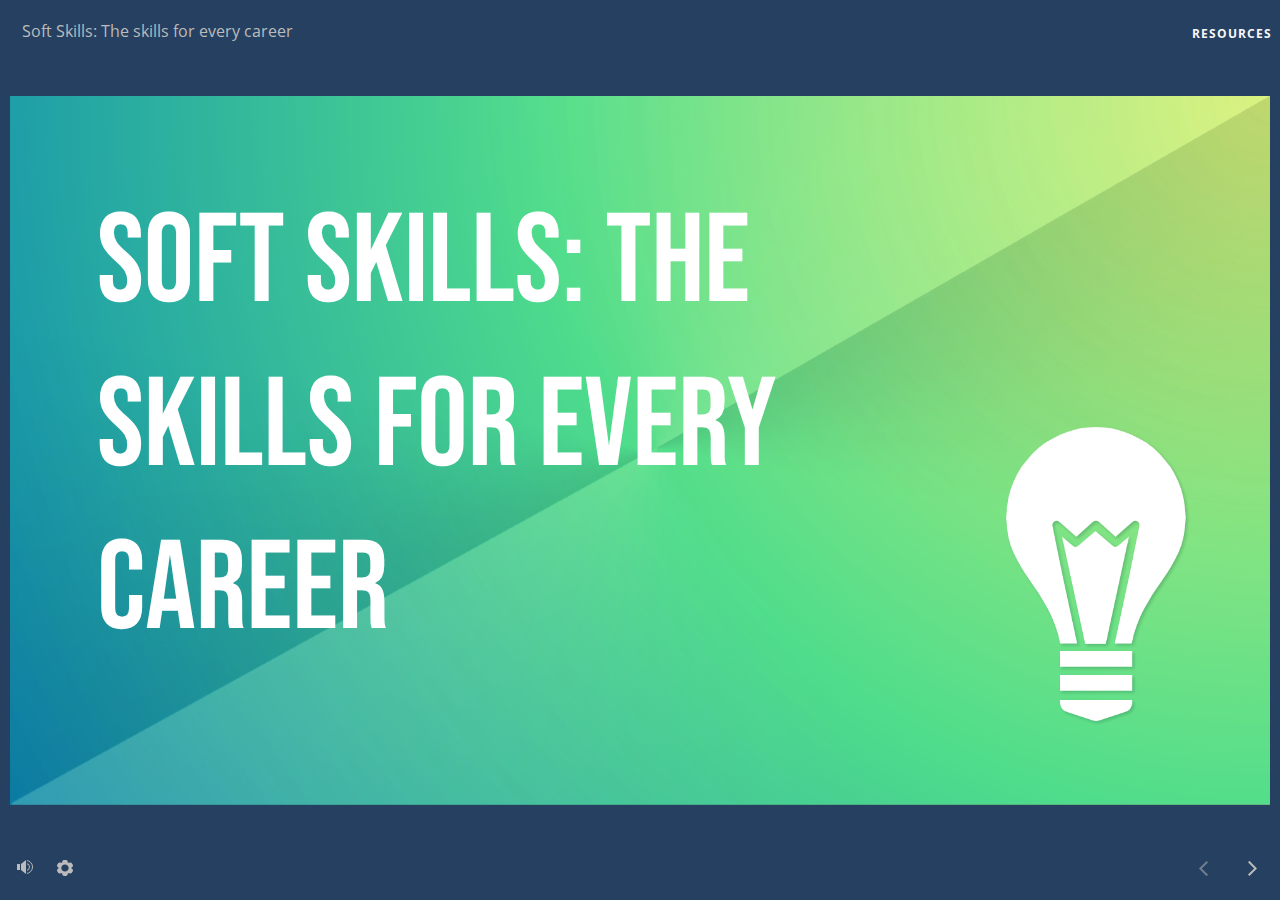
<file: index.html>
<!doctype html>
<html lang="en-US">
<head>
  <meta charset="utf-8">
  <!-- Created using Storyline 360 - http://www.articulate.com  -->
  <!-- version: 3.63.27674.0 -->
  <title>Soft Skills: The skills for every career</title>
  <meta http-equiv="x-ua-compatible" content="IE=edge"/>
  <meta name="viewport" content="width=device-width,initial-scale=1,user-scalable=no,shrink-to-fit=no,minimal-ui"/>
  <meta name="apple-mobile-web-app-capable" content="yes"/>
  <style>
    html, body { height: 100%; padding: 0; margin: 0 }
    #app { height: 100%; width: 100%; }
  </style>
  
  <script>window.THREE = { };</script>
</head>
<body style="background: #254061" class="cs-HTML theme-unified">
  <!-- 360 -->
  <script>!function(e){var i=/iPhone/i,o=/iPod/i,n=/iPad/i,t=/(?=.*\bAndroid\b)(?=.*\bMobile\b)/i,d=/Android/i,s=/(?=.*\bAndroid\b)(?=.*\bSD4930UR\b)/i,b=/(?=.*\bAndroid\b)(?=.*\b(?:KFOT|KFTT|KFJWI|KFJWA|KFSOWI|KFTHWI|KFTHWA|KFAPWI|KFAPWA|KFARWI|KFASWI|KFSAWI|KFSAWA)\b)/i,r=/IEMobile/i,h=/(?=.*\bWindows\b)(?=.*\bARM\b)/i,a=/BlackBerry/i,l=/BB10/i,p=/Opera Mini/i,f=/(CriOS|Chrome)(?=.*\bMobile\b)/i,u=/(?=.*\bFirefox\b)(?=.*\bMobile\b)/i,c=new RegExp("(?:Nexus 7|BNTV250|Kindle Fire|Silk|GT-P1000)","i"),w=function(e,i){return e.test(i)},A=function(e){var A=e||navigator.userAgent,v=A.split("[FBAN");if(void 0!==v[1]&&(A=v[0]),this.apple={phone:w(i,A),ipod:w(o,A),tablet:!w(i,A)&&w(n,A),device:w(i,A)||w(o,A)||w(n,A)},this.amazon={phone:w(s,A),tablet:!w(s,A)&&w(b,A),device:w(s,A)||w(b,A)},this.android={phone:w(s,A)||w(t,A),tablet:!w(s,A)&&!w(t,A)&&(w(b,A)||w(d,A)),device:w(s,A)||w(b,A)||w(t,A)||w(d,A)},this.windows={phone:w(r,A),tablet:w(h,A),device:w(r,A)||w(h,A)},this.other={blackberry:w(a,A),blackberry10:w(l,A),opera:w(p,A),firefox:w(u,A),chrome:w(f,A),device:w(a,A)||w(l,A)||w(p,A)||w(u,A)||w(f,A)},this.seven_inch=w(c,A),this.any=this.apple.device||this.android.device||this.windows.device||this.other.device||this.seven_inch,this.phone=this.apple.phone||this.android.phone||this.windows.phone,this.tablet=this.apple.tablet||this.android.tablet||this.windows.tablet,"undefined"==typeof window)return this},v=function(){var e=new A;return e.Class=A,e};"undefined"!=typeof module&&module.exports&&"undefined"==typeof window?module.exports=A:"undefined"!=typeof module&&module.exports&&"undefined"!=typeof window?module.exports=v():"function"==typeof define&&define.amd?define("isMobile",[],e.isMobile=v()):e.isMobile=v()}(this);
    window.isMobile.apple.tablet = window.isMobile.apple.tablet ||
      (navigator.platform === 'MacIntel' && navigator.maxTouchPoints > 1);
    window.isMobile.apple.device = window.isMobile.apple.device || window.isMobile.apple.tablet;
    window.isMobile.tablet = window.isMobile.tablet || window.isMobile.apple.tablet;
    window.isMobile.any = window.isMobile.any || window.isMobile.apple.tablet;
  </script>

  <div id="focus-sink" tabindex="-1"></div>

  <div id="preso"></div>
  <script>
    window.DS = {};
    window.globals = {
      DATA_PATH_BASE: '',
      HAS_FRAME: true,
      HAS_SLIDE: true,

      lmsPresent: false,
      tinCanPresent: false,
      cmi5Present: false,
      aoSupport: false,
      scale: 'noscale',
      captureRc: false,
      browserSize: 'optimal',
      bgColor: '#254061',
      features: 'InsertSvgPicture,MultipleQuizTracking',
      themeName: 'unified',
      preloaderColor: '#FFFFFF',
      suppressAnalytics: false,
      productChannel: 'stable',
      publishSource: 'storyline',
      aid: 'aid|4e97a89c-6d48-4f8d-9d01-e9db7414b7d6',
      cid: '9f22ce50-6d97-4937-9d38-7aa4d35aac74',
      playerVersion: '3.63.27674.0',
      maxIosVideoElements: 10,

      
      parseParams: function(qs) {
        if (window.globals.parsedParams != null) {
          return window.globals.parsedParams;
        }
        qs = (qs || window.location.search.substr(1)).split('+').join(' ');
        var params = {},
            tokens,
            re = /[?&]?([^=]+)=([^&]*)/g;

        while (tokens = re.exec(qs)) {
          params[decodeURIComponent(tokens[1]).trim()] =
            decodeURIComponent(tokens[2]).trim();
        }
        window.globals.parsedParams = params;
        return params;
      }

    };

    (function() {

      var classTypes = [ 'desktop', 'mobile', 'phone', 'tablet' ];

      var addDeviceClasses = function(prefix, testObj) {
        var curr, i;
        for (i = 0; i < classTypes.length; i++) {
          curr = classTypes[i];
          if (testObj[curr]) {
            document.body.classList.add(prefix + curr);
          }
        }
      };

      var params = window.globals.parseParams(),
          isDevicePreview = params.devicepreview === '1',
          isPhoneOverride = params.deviceType === 'phone' || (isDevicePreview && params.phone == '1'),
          isTabletOverride = (params.deviceType === 'tablet' || isDevicePreview) && !isPhoneOverride,
          isMobileOverride = isPhoneOverride || isTabletOverride;

      var deviceView = {
        desktop: !window.isMobile.any && !isMobileOverride,
        mobile: window.isMobile.any || isMobileOverride,
        phone: isPhoneOverride || (window.isMobile.phone && !isTabletOverride),
        tablet: isTabletOverride || window.isMobile.tablet
      };

      window.globals.deviceView = deviceView;
      window.isMobile.desktop = !window.isMobile.any;
      window.isMobile.mobile = window.isMobile.any;

      addDeviceClasses('view-', deviceView);

    })();
  </script>
  
  <script src='story_content/user.js' type=text/javascript></script>
  <div class="slide-loader"></div>

  <script>
    var doc = document, loader = doc.body.querySelector('.slide-loader'); [ 1, 2, 3 ].forEach(function(n) { var d = doc.createElement('div'); d.style.backgroundColor = window.globals.preloaderColor; d.classList.add('mobile-loader-dot'); d.classList.add('dot' + n); loader.appendChild(d); });
  </script>

  <div class="mobile-load-title-overlay" style="display: none">
    <div class="mobile-load-title">Soft Skills: The skills for every career</div>
  </div>

  <div class="mobile-chrome-warning"></div>

  <script>
    
    if (window.autoSpider && window.vInterfaceObject) {
      document.querySelector('.mobile-load-title-overlay').style.display = 'none';
    }
  </script>

  

  <link rel="stylesheet" href="html5/data/css/output.min.css" data-noprefix/>
</body>
<script src="html5/lib/scripts/bootstrapper.min.js"></script>
</html>
</file>
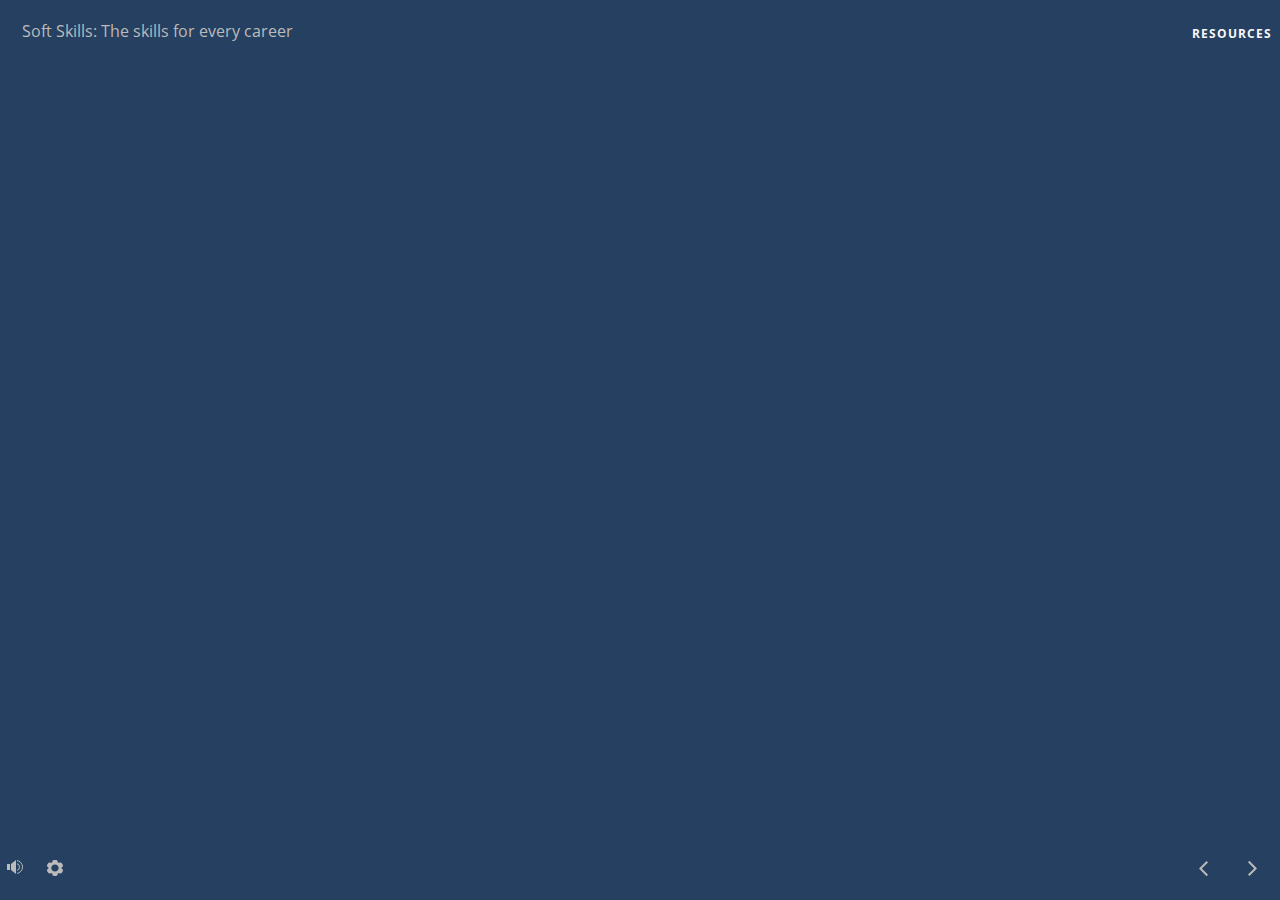
<file: index_lms.html>
<!doctype html>
<html lang="en-US">
<head>
  <meta charset="utf-8">
  <!-- Created using Storyline 360 - http://www.articulate.com  -->
  <!-- version: 3.63.27674.0 -->
  <title>Soft Skills: The skills for every career</title>
  <meta http-equiv="x-ua-compatible" content="IE=edge"/>
  <meta name="viewport" content="width=device-width,initial-scale=1,user-scalable=no,shrink-to-fit=no,minimal-ui"/>
  <meta name="apple-mobile-web-app-capable" content="yes"/>
  <style>
    html, body { height: 100%; padding: 0; margin: 0 }
    #app { height: 100%; width: 100%; }
  </style>
  <script src="lms/scormdriver.js" charset="utf-8"></script>
  <script>window.THREE = { };</script>
</head>
<body style="background: #254061" class="cs-HTML theme-unified">
  <!-- 360 -->
  <script>!function(e){var i=/iPhone/i,o=/iPod/i,n=/iPad/i,t=/(?=.*\bAndroid\b)(?=.*\bMobile\b)/i,d=/Android/i,s=/(?=.*\bAndroid\b)(?=.*\bSD4930UR\b)/i,b=/(?=.*\bAndroid\b)(?=.*\b(?:KFOT|KFTT|KFJWI|KFJWA|KFSOWI|KFTHWI|KFTHWA|KFAPWI|KFAPWA|KFARWI|KFASWI|KFSAWI|KFSAWA)\b)/i,r=/IEMobile/i,h=/(?=.*\bWindows\b)(?=.*\bARM\b)/i,a=/BlackBerry/i,l=/BB10/i,p=/Opera Mini/i,f=/(CriOS|Chrome)(?=.*\bMobile\b)/i,u=/(?=.*\bFirefox\b)(?=.*\bMobile\b)/i,c=new RegExp("(?:Nexus 7|BNTV250|Kindle Fire|Silk|GT-P1000)","i"),w=function(e,i){return e.test(i)},A=function(e){var A=e||navigator.userAgent,v=A.split("[FBAN");if(void 0!==v[1]&&(A=v[0]),this.apple={phone:w(i,A),ipod:w(o,A),tablet:!w(i,A)&&w(n,A),device:w(i,A)||w(o,A)||w(n,A)},this.amazon={phone:w(s,A),tablet:!w(s,A)&&w(b,A),device:w(s,A)||w(b,A)},this.android={phone:w(s,A)||w(t,A),tablet:!w(s,A)&&!w(t,A)&&(w(b,A)||w(d,A)),device:w(s,A)||w(b,A)||w(t,A)||w(d,A)},this.windows={phone:w(r,A),tablet:w(h,A),device:w(r,A)||w(h,A)},this.other={blackberry:w(a,A),blackberry10:w(l,A),opera:w(p,A),firefox:w(u,A),chrome:w(f,A),device:w(a,A)||w(l,A)||w(p,A)||w(u,A)||w(f,A)},this.seven_inch=w(c,A),this.any=this.apple.device||this.android.device||this.windows.device||this.other.device||this.seven_inch,this.phone=this.apple.phone||this.android.phone||this.windows.phone,this.tablet=this.apple.tablet||this.android.tablet||this.windows.tablet,"undefined"==typeof window)return this},v=function(){var e=new A;return e.Class=A,e};"undefined"!=typeof module&&module.exports&&"undefined"==typeof window?module.exports=A:"undefined"!=typeof module&&module.exports&&"undefined"!=typeof window?module.exports=v():"function"==typeof define&&define.amd?define("isMobile",[],e.isMobile=v()):e.isMobile=v()}(this);
    window.isMobile.apple.tablet = window.isMobile.apple.tablet ||
      (navigator.platform === 'MacIntel' && navigator.maxTouchPoints > 1);
    window.isMobile.apple.device = window.isMobile.apple.device || window.isMobile.apple.tablet;
    window.isMobile.tablet = window.isMobile.tablet || window.isMobile.apple.tablet;
    window.isMobile.any = window.isMobile.any || window.isMobile.apple.tablet;
  </script>

  <div id="focus-sink" tabindex="-1"></div>

  <div id="preso"></div>
  <script>
    window.DS = {};
    window.globals = {
      DATA_PATH_BASE: '',
      HAS_FRAME: true,
      HAS_SLIDE: true,

      lmsPresent: true,
      tinCanPresent: false,
      cmi5Present: false,
      aoSupport: false,
      scale: 'noscale',
      captureRc: false,
      browserSize: 'optimal',
      bgColor: '#254061',
      features: 'InsertSvgPicture,MultipleQuizTracking',
      themeName: 'unified',
      preloaderColor: '#FFFFFF',
      suppressAnalytics: false,
      productChannel: 'stable',
      publishSource: 'storyline',
      aid: 'aid|4e97a89c-6d48-4f8d-9d01-e9db7414b7d6',
      cid: '9f22ce50-6d97-4937-9d38-7aa4d35aac74',
      playerVersion: '3.63.27674.0',
      maxIosVideoElements: 10,

      
      parseParams: function(qs) {
        if (window.globals.parsedParams != null) {
          return window.globals.parsedParams;
        }
        qs = (qs || window.location.search.substr(1)).split('+').join(' ');
        var params = {},
            tokens,
            re = /[?&]?([^=]+)=([^&]*)/g;

        while (tokens = re.exec(qs)) {
          params[decodeURIComponent(tokens[1]).trim()] =
            decodeURIComponent(tokens[2]).trim();
        }
        window.globals.parsedParams = params;
        return params;
      }

    };

    (function() {

      var classTypes = [ 'desktop', 'mobile', 'phone', 'tablet' ];

      var addDeviceClasses = function(prefix, testObj) {
        var curr, i;
        for (i = 0; i < classTypes.length; i++) {
          curr = classTypes[i];
          if (testObj[curr]) {
            document.body.classList.add(prefix + curr);
          }
        }
      };

      var params = window.globals.parseParams(),
          isDevicePreview = params.devicepreview === '1',
          isPhoneOverride = params.deviceType === 'phone' || (isDevicePreview && params.phone == '1'),
          isTabletOverride = (params.deviceType === 'tablet' || isDevicePreview) && !isPhoneOverride,
          isMobileOverride = isPhoneOverride || isTabletOverride;

      var deviceView = {
        desktop: !window.isMobile.any && !isMobileOverride,
        mobile: window.isMobile.any || isMobileOverride,
        phone: isPhoneOverride || (window.isMobile.phone && !isTabletOverride),
        tablet: isTabletOverride || window.isMobile.tablet
      };

      window.globals.deviceView = deviceView;
      window.isMobile.desktop = !window.isMobile.any;
      window.isMobile.mobile = window.isMobile.any;

      addDeviceClasses('view-', deviceView);

    })();
  </script>
  
  <script src='story_content/user.js' type=text/javascript></script>
  <div class="slide-loader"></div>

  <script>
    var doc = document, loader = doc.body.querySelector('.slide-loader'); [ 1, 2, 3 ].forEach(function(n) { var d = doc.createElement('div'); d.style.backgroundColor = window.globals.preloaderColor; d.classList.add('mobile-loader-dot'); d.classList.add('dot' + n); loader.appendChild(d); });
  </script>

  <div class="mobile-load-title-overlay" style="display: none">
    <div class="mobile-load-title">Soft Skills: The skills for every career</div>
  </div>

  <div class="mobile-chrome-warning"></div>

  <script>
    
    if (window.autoSpider && window.vInterfaceObject) {
      document.querySelector('.mobile-load-title-overlay').style.display = 'none';
    }
  </script>

  

  <link rel="stylesheet" href="html5/data/css/output.min.css" data-noprefix/>
</body>
<script src="html5/lib/scripts/bootstrapper.min.js"></script>
</html>
</file>
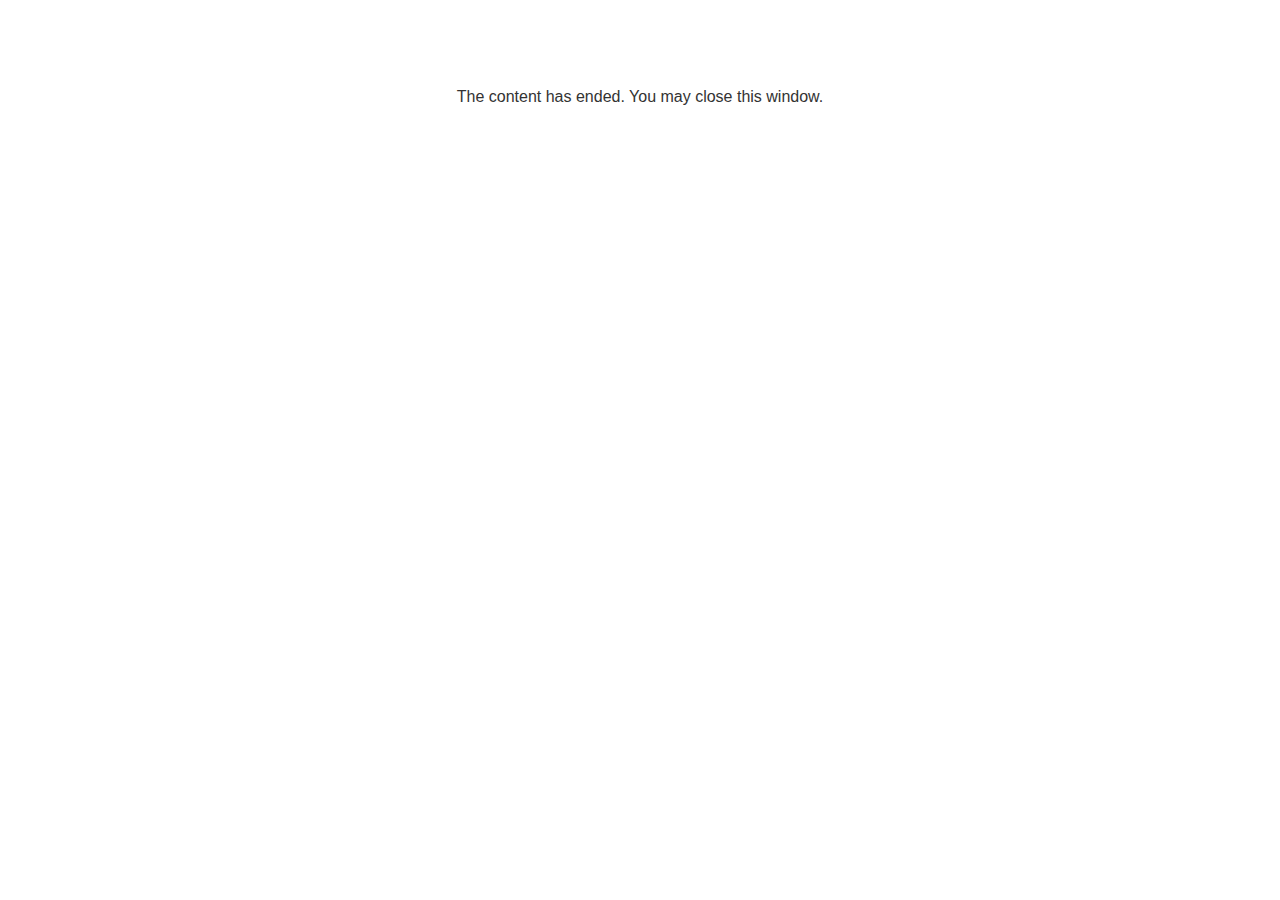
<file: lms/goodbye.html>
<!doctype html>
<html>
<body style="background-color: #ffffff;">

<p role="alert" style="color: #333333;font-family: Open Sans, articulate, tahoma, arial;font-size: medium;text-align: center;">
<br><br><br><br>
The content has ended. You may close this window.
</p>

</body>
</html>
</file>
